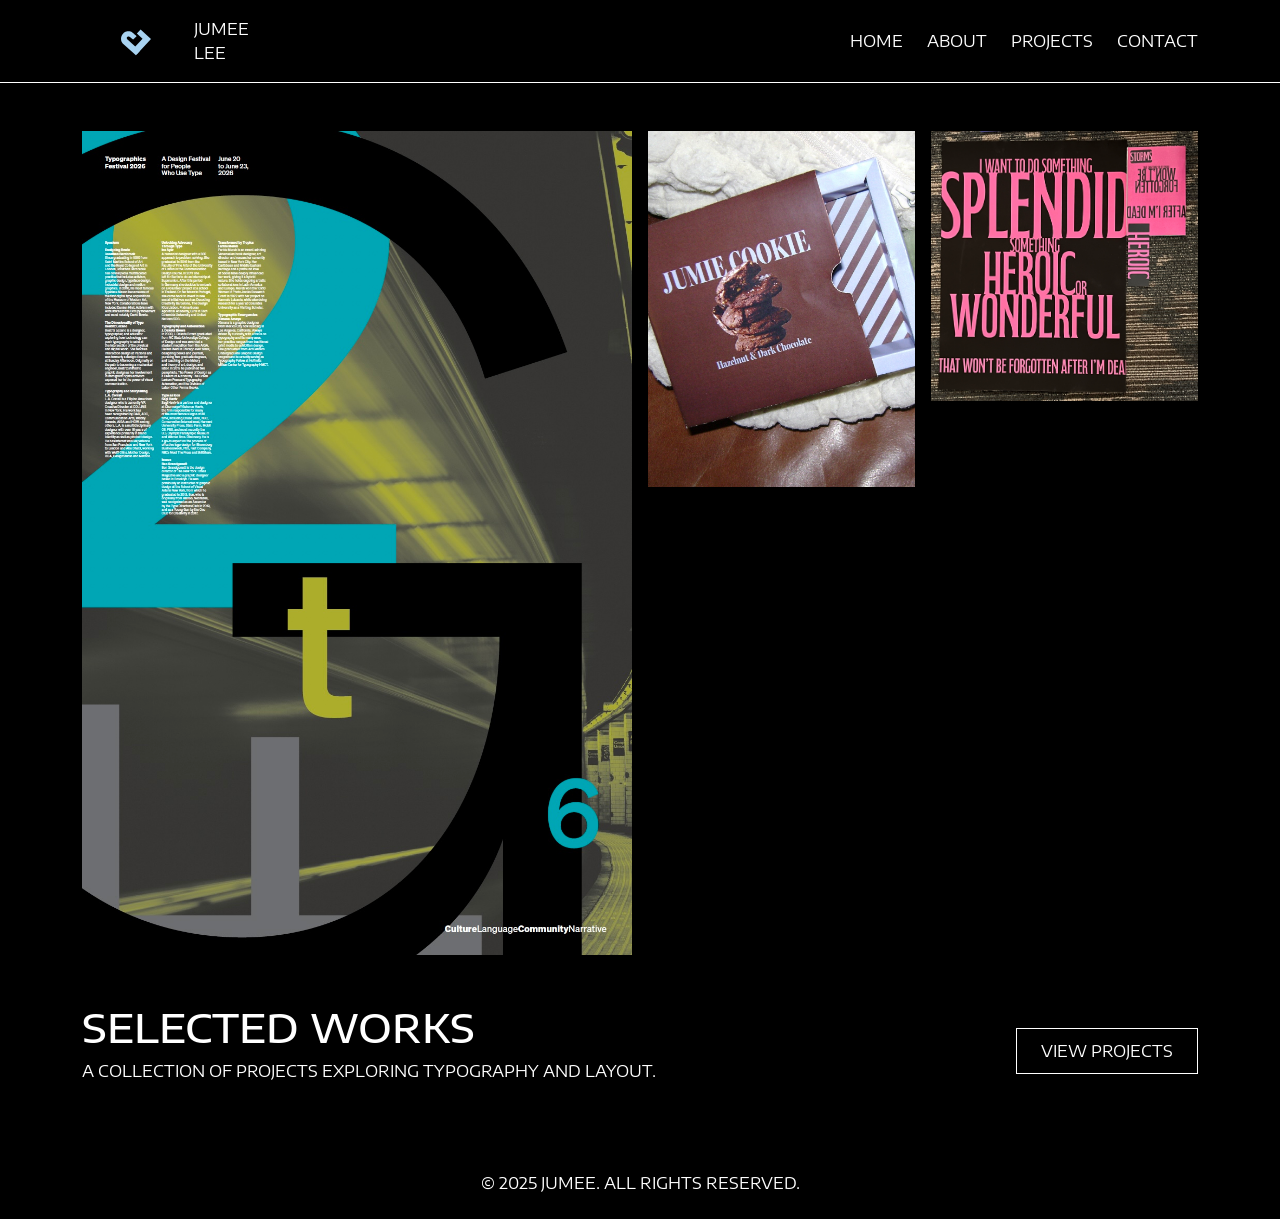
<file: index.html>
<!DOCTYPE html>
<html lang="en">
<head>
  <meta charset="UTF-8">
  <meta name="viewport" content="width=device-width, initial-scale=1.0">

  <title>Jumee Lee Portfolio</title>

  <!-- Bootstrap -->
  <link href="https://cdn.jsdelivr.net/npm/bootstrap@5.3.3/dist/css/bootstrap.min.css" rel="stylesheet">

  <!-- Font -->
  <link href="https://fonts.googleapis.com/css2?family=Encode+Sans+Expanded:wght@200&display=swap" rel="stylesheet">

  <style>
    body {
      background-color: #000;
      color: #fff;
      font-family: 'Encode Sans Expanded', sans-serif;
      text-transform: uppercase;
    }

    a {
      color: #fff;
      text-decoration: none;
    }

    a:hover {
      opacity: 0.7;
    }

    .custom-btn {
      border: 1px solid #fff;
      padding: 10px 24px;
      display: inline-block;
      transition: 0.3s;
    }

    .custom-btn:hover {
      background: #fff;
      color: #000;
    }

    .nav-line {
      height: 1px;
      background: #fff;
    }

    img {
      width: 100%;
      height: auto;
    }
  </style>
</head>

<body>

<header>
  <nav class="container d-flex justify-content-between align-items-center py-3">
    <div class="d-flex align-items-center gap-2">
      <img src="logo.svg" style="height:50px;">
      <span>JUMEE LEE</span>
    </div>

    <div class="d-flex gap-4">
      <a href="#">HOME</a>
      <a href="about.html">ABOUT</a>
      <a href="projects.html">PROJECTS</a>
      <a href="contact.html">CONTACT</a>
    </div>
  </nav>
  <div class="nav-line"></div>
</header>

<main class="container py-5">

  <!-- 3 images -->
  <div class="row g-3 mb-5">
    <div class="col-12 col-md-6">
      <img src="work1.jpg">
    </div>
    <div class="col-6 col-md-3">
      <img src="work2.jpg">
    </div>
    <div class="col-6 col-md-3">
      <img src="work3.jpg">
    </div>
  </div>

  <!-- TEXT -->
  <div class="row align-items-center">
    <div class="col-md-8">
      <h1>Selected Works</h1>
      <p>A collection of projects exploring typography and layout.</p>
    </div>

    <div class="col-md-4 text-md-end">
      <a href="projects.html" class="custom-btn">View Projects</a>
    </div>
  </div>

</main>

<footer class="text-center py-4">
  © 2025 JUMEE. ALL RIGHTS RESERVED.
</footer>

<script src="https://cdn.jsdelivr.net/npm/bootstrap@5.3.3/dist/js/bootstrap.bundle.min.js"></script>

</body>
</html>
</file>
